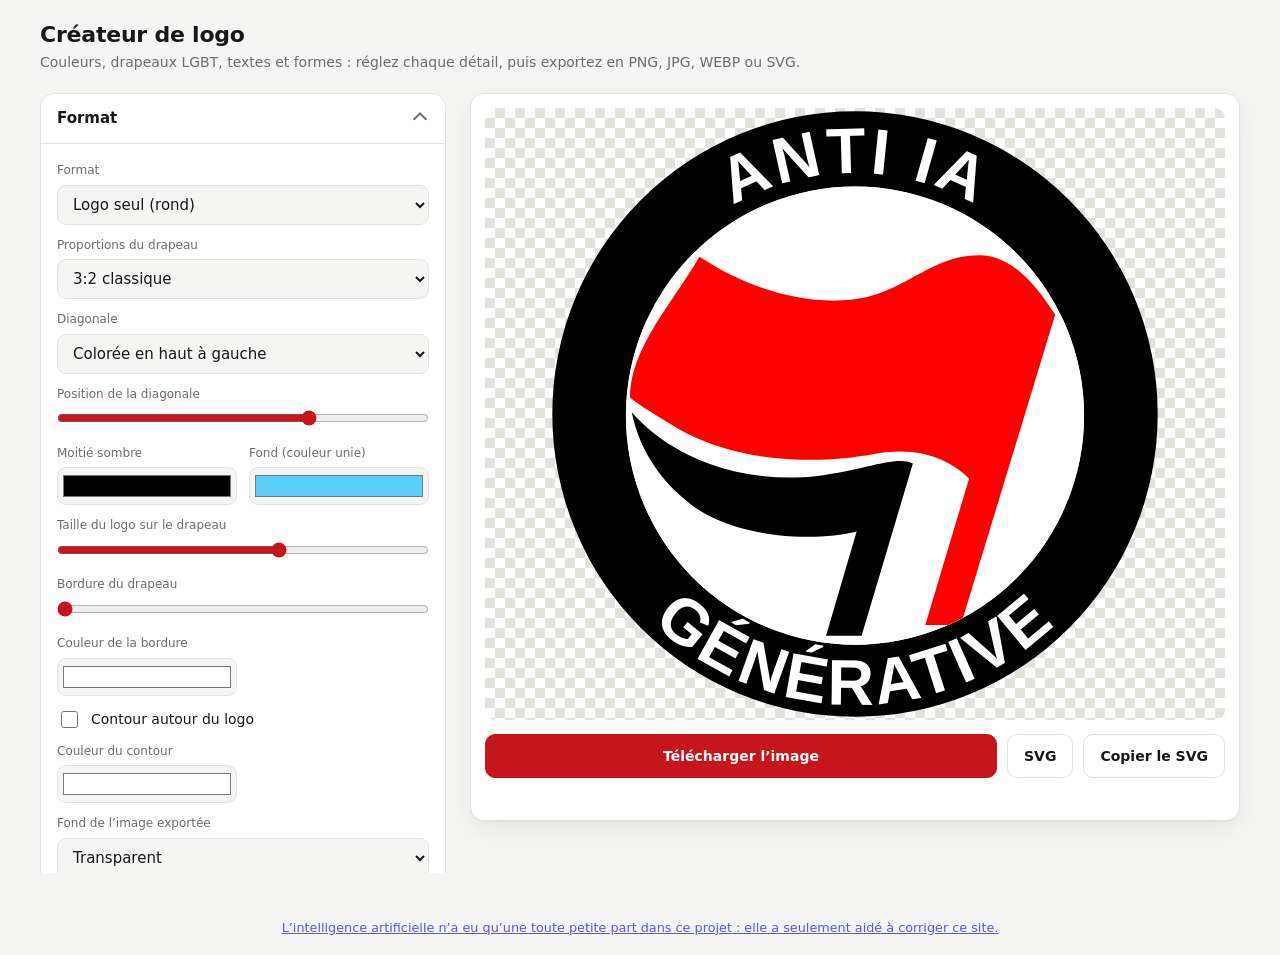
<file: index.html>
<!DOCTYPE html>
<html lang="fr">
<head>
<meta charset="utf-8">
<meta name="viewport" content="width=device-width, initial-scale=1, viewport-fit=cover">
<title>Créateur de logo</title>
<link rel="stylesheet" href="style.css">
</head>
<body>
<header class="top">
<h1>Créateur de logo</h1>
<p>Couleurs, drapeaux LGBT, textes et formes : réglez chaque détail, puis exportez en PNG, JPG, WEBP ou SVG.</p>
</header>
<main class="app">
<section class="stage">
<div class="stagecard">
<div id="prev"></div>
<div class="bar"><button class="btn primary" id="dpng">Télécharger l’image</button><button class="btn" id="dsvg">SVG</button><button class="btn" id="dcp">Copier le SVG</button></div>
<div id="msg"></div>
</div>
</section>
<aside class="panel">
<div id="ctl"></div>
<input type="file" id="file" accept="image/*" hidden>
</aside>
</main>
<footer class="credit"><a href="https://felix-webdev.github.io/Antifascist-flag/credit">L’intelligence artificielle n’a eu qu’une toute petite part dans ce projet : elle a seulement aidé à corriger ce site.</a></footer>
<script src="script.js">
</script>
</body>
</html>
</file>
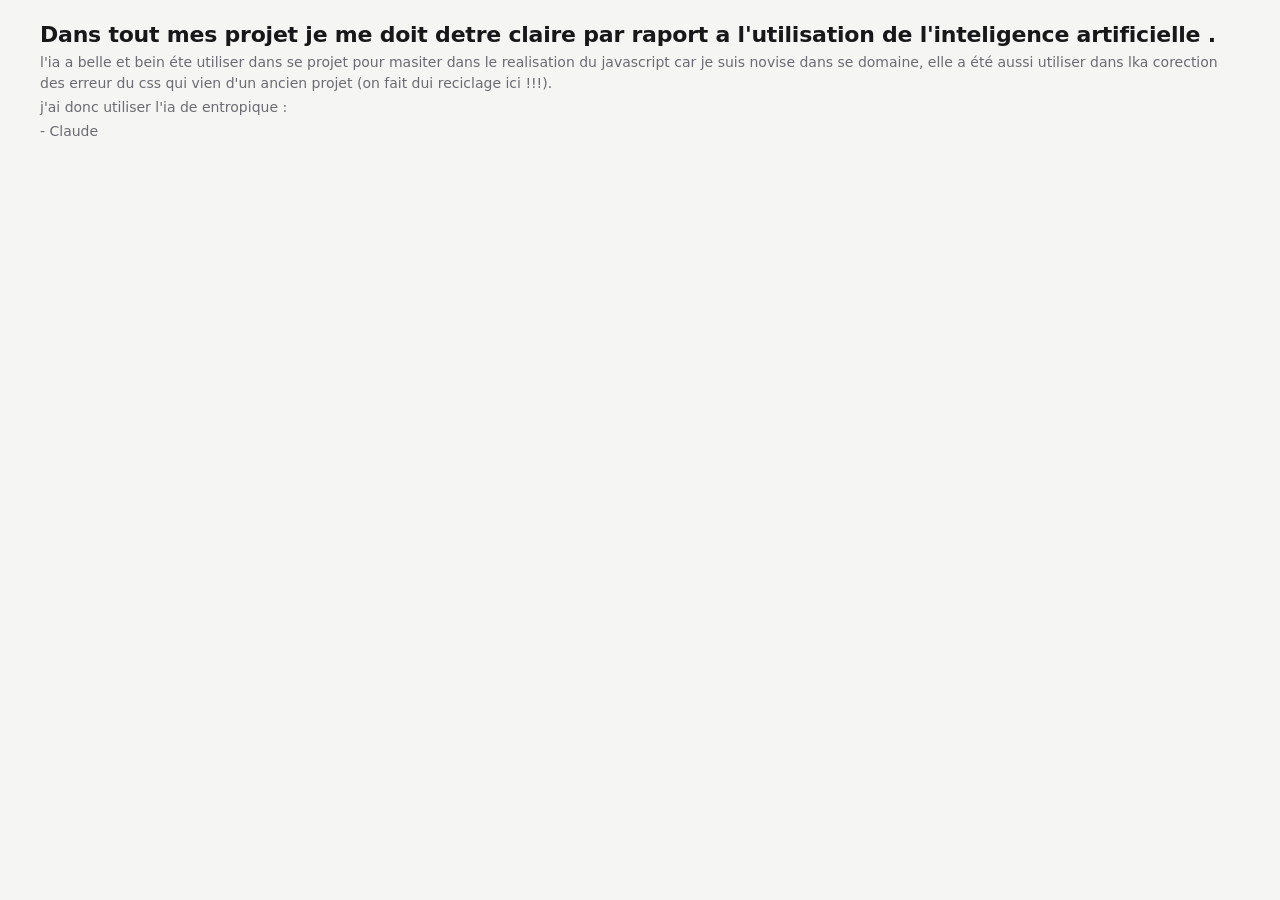
<file: credit.html>
<!DOCTYPE html>
<html lang="fr">
<head>
<meta charset="utf-8">
<meta name="viewport" content="width=device-width, initial-scale=1, viewport-fit=cover">
<title>Crédit</title>
<link rel="stylesheet" href="style.css">
</head>
<body>
    <header class="top">
        <h1>
            Dans tout mes projet je me doit detre claire par raport a
            <strong>
                l'utilisation de l'inteligence artificielle
            </strong>
            .
        </h1>
        <p>
            l'ia a belle et bein éte utiliser dans se projet pour masiter dans le realisation du javascript car je suis novise dans se domaine, elle a été aussi utiliser dans lka corection des erreur du css qui vien d'un ancien projet (on fait dui reciclage ici !!!).
        </p>
        <p>
            j'ai donc utiliser l'ia de entropique :
        </p>
        <p>    - Claude</p>
    </header>
    <script src="script.js">
    </script>
</body>
</html>
</file>
<file: style.css>
:root{
    box-sizing:border-box;
    padding-top:env(safe-area-inset-top,0px);
    padding-bottom:env(safe-area-inset-bottom,0px);
    --bg:#f5f5f3;
    --card:#ffffff;
    --soft:#f0f0ed;
    --tx:#18181b;
    --mut:#6b6b73;
    --bd:#e2e2dd;
    --ac:#c4161c;
    --ac2:#a01015;
    --sh:0 1px 2px rgba(0,0,0,.05),0 8px 24px rgba(0,0,0,.06);
    --r:14px
}
@media (prefers-color-scheme:dark){
    :root:not([data-theme="light"]){
        --bg:#0e0e10;
        --card:#18181b;
        --soft:#222226;
        --tx:#f4f4f5;
        --mut:#a1a1aa;
        --bd:#2c2c31;
        --sh:0 1px 2px rgba(0,0,0,.4),0 8px 24px rgba(0,0,0,.35)
    }
}
:root[data-theme="dark"]{
    --bg:#0e0e10;
    --card:#18181b;
    --soft:#222226;
    --tx:#f4f4f5;
    --mut:#a1a1aa;
    --bd:#2c2c31;
    --sh:0 1px 2px rgba(0,0,0,.4),0 8px 24px rgba(0,0,0,.35)
}
*{box-sizing:border-box}html{
    scroll-padding-top:env(safe-area-inset-top,0px)
}
body{
    margin:0;background:var(--bg);
    color:var(--tx);
    font:15px/1.45 system-ui,-apple-system,"Segoe UI",Roboto,Arial,sans-serif;
    -webkit-font-smoothing:antialiased
}
button,input,select{
    font:inherit;
    color:inherit
}
:focus-visible{
    outline:2px solid var(--ac);
    outline-offset:2px
}
.top{
    max-width:1240px;
    margin:0 auto;
    padding:22px 20px 6px
}
.top h1{
    font-size:22px;
    line-height:1.2;
    margin:0;
    letter-spacing:-.01em
}
.top p{
    margin:4px 0 0;
    color:var(--mut);
    font-size:14px
}
.app{
    max-width:1240px;
    margin:0 auto;
    padding:14px 20px 28px;
    display:grid;gap:20px;
    grid-template-columns:1fr;
    grid-template-areas:"stage" "panel"
}
.stage{
    grid-area:stage
}
.panel{
    grid-area:panel
}
.stagecard{
    background:var(--card);
    border:1px solid var(--bd);
    border-radius:var(--r);
    box-shadow:var(--sh);
    padding:14px
}
@media(max-width:839px){
    .stage{
        position:sticky;
        top:env(safe-area-inset-top,0px);
        z-index:5;
        margin:0 -20px;
        padding:0 20px;
        background:var(--bg)
    }
    #prev svg{
        max-height:30vh!important
    }
    #prev{
        min-height:120px
    }
    .stagecard{
        padding:10px;
        border-radius:0 0 var(--r) var(--r)
    }
    .bar{
        margin-top:10px;
        gap:8px
    }
    .btn{
        padding:9px 12px
    }
    #msg{
        margin-top:6px
    }
}
@media(min-width:840px){
    .app{
        grid-template-columns:410px minmax(0,1fr);
        grid-template-areas:"panel stage";
        align-items:start
    }
    .stage{
        position:sticky;
        top:calc(16px + env(safe-area-inset-top,0px))
    }
    .panel{
        max-height:calc(100vh - 120px);
        overflow:auto;
        padding-right:4px;
        scrollbar-width:thin
    }
}
#prev{
    display:flex;
    align-items:center;
    justify-content:center;
    border-radius:10px;
    overflow:hidden;
    min-height:200px;
    background:repeating-conic-gradient(var(--bd) 0 25%,transparent 0 50%) 0 0/20px 20px
}
#prev svg{
    width:100%;
    max-width:700px;
    height:auto;
    max-height:68vh;
    display:block
}
.bar{
    display:flex;
    gap:10px;
    flex-wrap:wrap;
    margin-top:14px
}
.btn{
    flex:0 0 auto;
    padding:11px 16px;
    border-radius:10px;
    border:1px solid var(--bd);
    background:var(--card);
    cursor:pointer;
    font-weight:600;
    font-size:14px
}
.btn:hover{
    background:var(--soft)
}
.btn.primary{
    flex:1 1 200px;
    background:var(--ac);
    border-color:var(--ac);
    color:#fff
}
.btn.primary:hover{
    background:var(--ac2)
}
#msg{
    margin-top:10px;
    font-size:13px;
    color:var(--mut);
    min-height:18px
}
details{
    background:var(--card);
    border:1px solid var(--bd);
    border-radius:var(--r);
    margin-bottom:10px;
    overflow:hidden
}
summary{
    cursor:pointer;
    padding:14px 16px;
    font-weight:600;
    list-style:none;
    display:flex;
    justify-content:space-between;
    align-items:center
}
summary::-webkit-details-marker{
    display:none
}
summary::after{
    content:"";
    width:8px;
    height:8px;
    border-right:2px solid var(--mut);
    border-bottom:2px solid var(--mut);
    transform:rotate(45deg);
    transition:transform .15s;
    margin-right:4px
}
details[open]>
    summary::after{
        transform:rotate(-135deg)
    }
details[open]>
    summary{
        border-bottom:1px solid var(--bd)
    }
.in{
    padding:6px 16px 16px;
    display:grid;
    grid-template-columns:1fr 1fr;
    gap:0 12px
}
.in .f{
    grid-column:1/-1
}
label{
    display:block;
    font-size:12px;
    font-weight:500;
    color:var(--mut);
    margin:12px 0 5px
}
input[type=text],select{
    width:100%;
    padding:9px 11px;
    border:1px solid var(--bd);
    border-radius:9px;
    background:var(--bg);
    min-height:38px
}
input[type=color]{
    width:100%;
    height:38px;
    border:1px solid var(--bd);
    border-radius:9px;
    background:var(--bg);
    padding:3px;
    cursor:pointer
}
input[type=range]{
    width:100%;
    accent-color:var(--ac);
    margin:2px 0
}
input[type=checkbox]{
    width:17px;
    height:17px;
    accent-color:var(--ac)
}
.chk{
    display:flex;
    gap:10px;
    align-items:center;
    margin-top:12px;
    font-size:14px
}
.chips{
    display:flex;
    flex-wrap:wrap;
    gap:8px;
    margin-top:12px
}
.chip{
    display:flex;
    align-items:center;
    gap:7px;
    padding:7px 12px;
    border:1px solid var(--bd);
    border-radius:999px;background:var(--bg);
    cursor:pointer;
    font-size:13px
}
.chip:hover{
    border-color:var(--mut)
}
.dot{
    width:14px;
    height:14px;
    border-radius:50%;
    border:1px solid var(--bd)
}
.gal{
    display:grid;
    grid-template-columns:repeat(auto-fill,minmax(88px,1fr))
    ;gap:8px;
    margin-top:12px
}
.tile{
    border:2px solid transparent;
    border-radius:10px;
    padding:5px;
    background:var(--bg);
    cursor:pointer;
    font-size:12px;
    text-align:center;
    line-height:1.25
}
.tile:hover{
    border-color:var(--bd)
}
.tile.on{
    border-color:var(--ac);
    background:var(--card)
}
.sw{
    height:40px;
    border-radius:6px;
    border:1px solid var(--bd);
    margin-bottom:5px
}
.kb{
    display:grid;
    grid-template-columns:repeat(9,1fr);
    gap:4px;
    margin-top:8px
}
.kb input{
    height:32px;
    padding:1px;
    border-radius:6px
}
.credit{
    text-align:center;
    font-size:.8rem;
    opacity:.65;
    padding:18px 20px calc(18px + env(safe-area-inset-bottom,0px))
}
</file>
